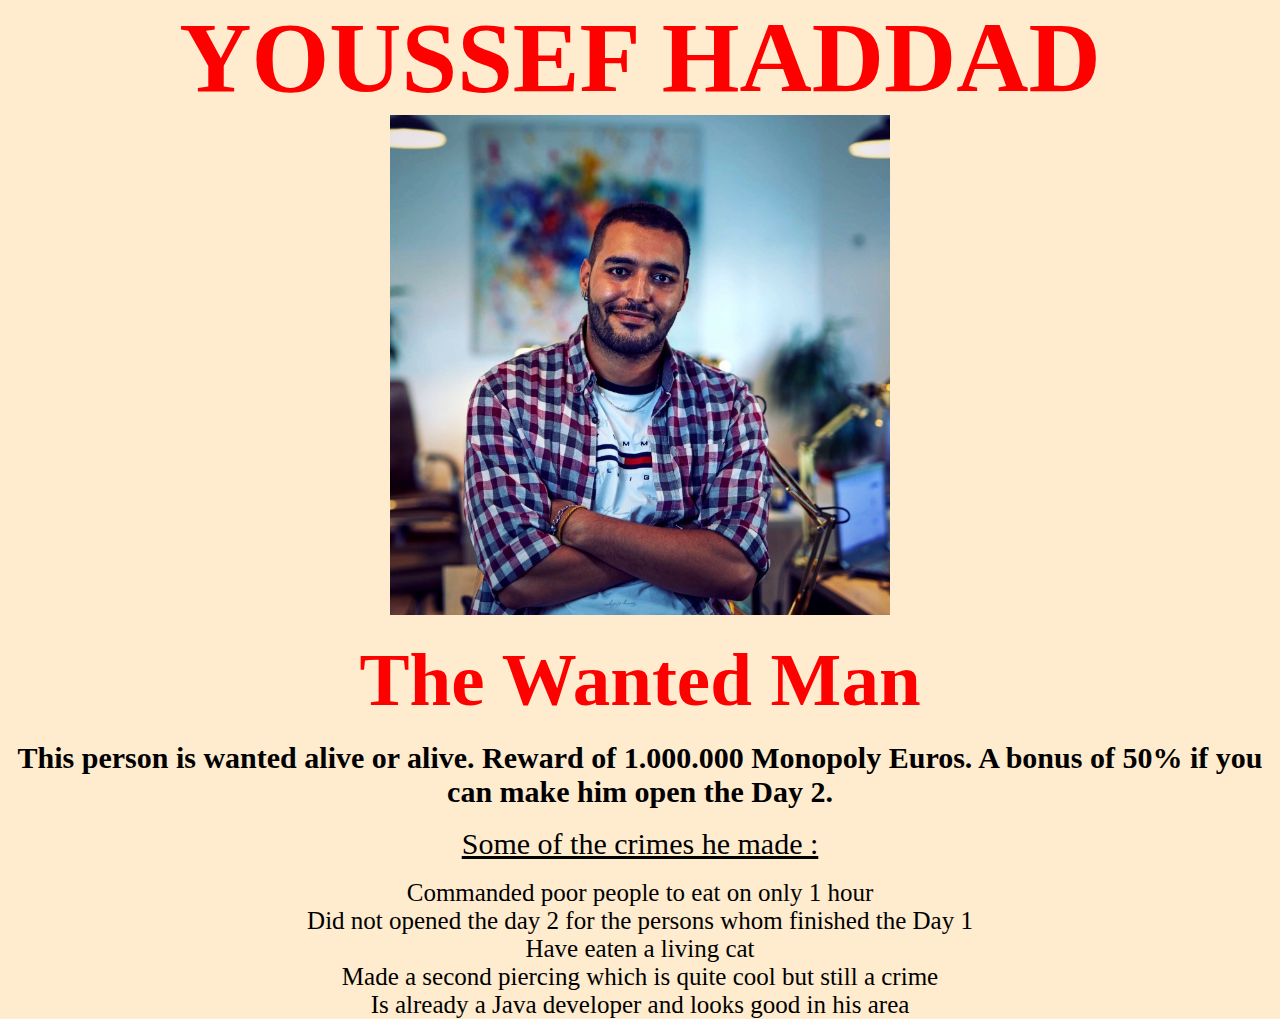
<file: Day 1/index.html>
<!DOCTYPE html>
<html lang="en">
<head>
    <meta charset="UTF-8">
    <meta name="viewport" content="width=device-width, initial-scale=1.0">
    <title>Historical Figure</title>
    <link rel="stylesheet" href="./design.css">
</head>
<body>
    <h1>YOUSSEF HADDAD</h1>
    <div>
        <img src="./1686163615281.jpg" alt="The Youssef">
    </div>
    <br>
    <h2>The Wanted Man</h2>
    <br>
    <p><b>This person is wanted alive or alive. Reward of 1.000.000 Monopoly Euros. A bonus of 50% if you can make him open the Day 2.</b></p>
    <br>
    <p><u>Some of the crimes he made :</u></p>
    <br>
    <ul>
        <li>Commanded poor people to eat on only 1 hour</li>
        <li>Did not opened the day 2 for the persons whom finished the Day 1</li>
        <li>Have eaten a living cat</li>
        <li>Made a second piercing which is quite cool but still a crime</li>
        <li>Is already a Java developer and looks good in his area</li>
    </ul>
</body>
</html>
</file>
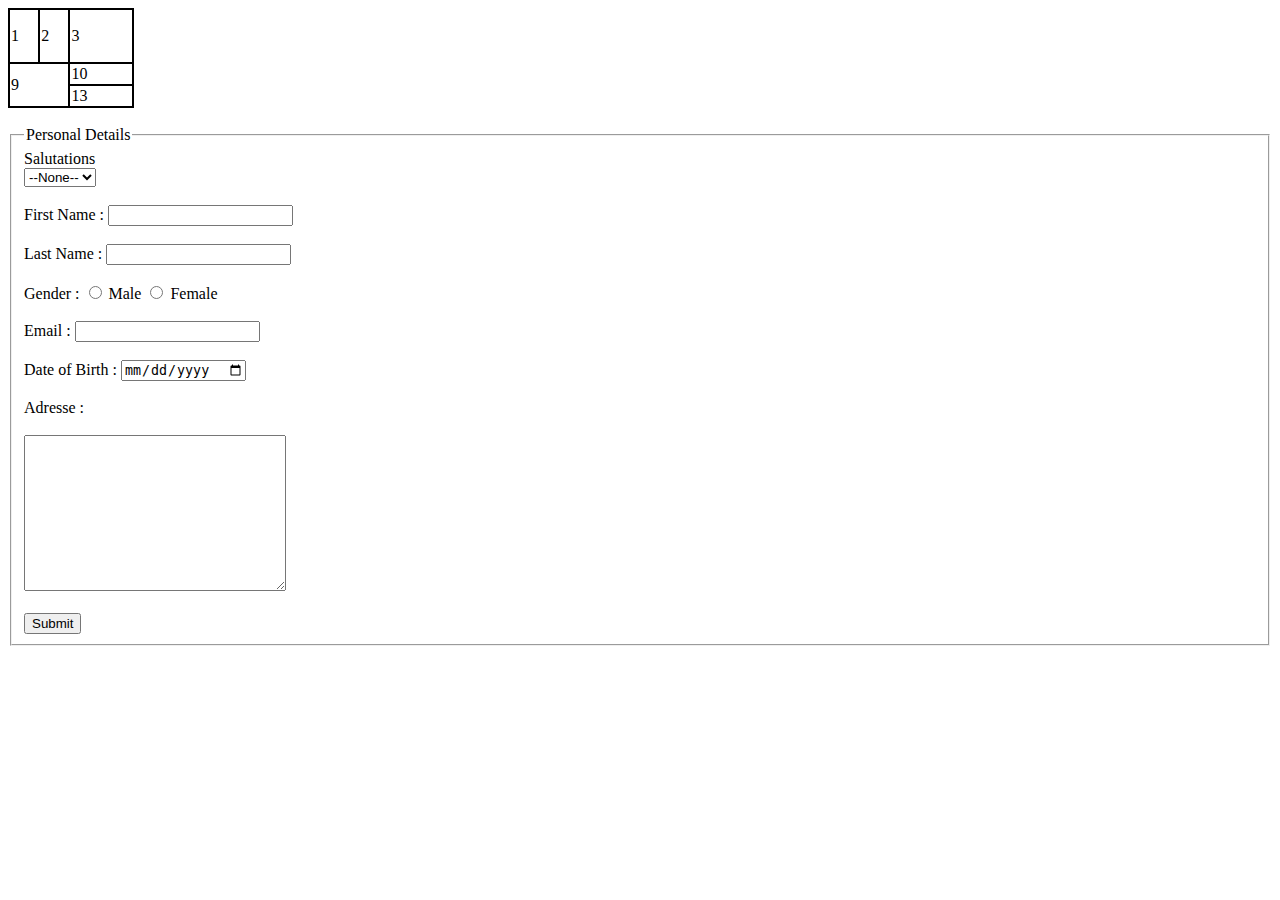
<file: Day 2/index.html>
<!DOCTYPE html>
<html lang="en">
<head>
    <meta charset="UTF-8">
    <meta name="viewport" content="width=device-width, initial-scale=1.0">
    <title>Picasso table</title>
</head>
<body>
    
    <table bgcolor="black"   width="10%" height="50%">
        <tr bgcolor="white">
            <td rowspan="2">1</td>
            <td rowspan="2">2</td>
            <td rowspan="2" colspan="2" height="50" width="20">3</td>
            <!-- <td>4</td> -->
        </tr>
        <tr bgcolor="white">
            <!-- <td>5</td> -->
            <!-- <td>6</td>
            <td>7</td>
            <td>8</td> -->
        </tr>
        </tr>
        <tr bgcolor="white">
            <td rowspan="2" colspan="2">9</td>
            <td colspan="2">10</td>
            <!-- <td>11</td>
            <td>12</td> -->
        </tr>
        <tr bgcolor="white">
            <td colspan="2">13</td>
            <!-- <td>14</td> -->
            <!-- <td>15</td>
            <td>16</td> -->
        </tr>
    </table><br>
    <form action="">
        <fieldset>
            <legend>Personal Details</legend>
            <label for="salutation">Salutations</label><br>
            <select name="salutation" id="salutation">
                <option value="none">--None--</option>
                <option value="hello">Hello</option>
                <option value="yo">yo</option>  
            </select><br><br>
            <label for="fname">First Name :</label>
            <input type="text"> <br><br>
            <label for="lname">Last Name :</label>
            <input type="text"> <br><br>  
            <label for="gender">Gender : </label>
            <input type="radio">
            <label for="male">Male</label>
            <input type="radio">
            <label for="female">Female</label><br><br>
            <label for="email">Email :</label>
            <input type="text"> <br><br>
            <label for="datebirth">Date of Birth : </label>
            <input type="date"><br><br>
            <label for="adresse">Adresse : </label><br><br>
            <textarea name="message" rows="10" cols="30"></textarea><br><br>
            <button type="submit">Submit</button> 
        </fieldset>
    </form>
</body>
</html>
</file>
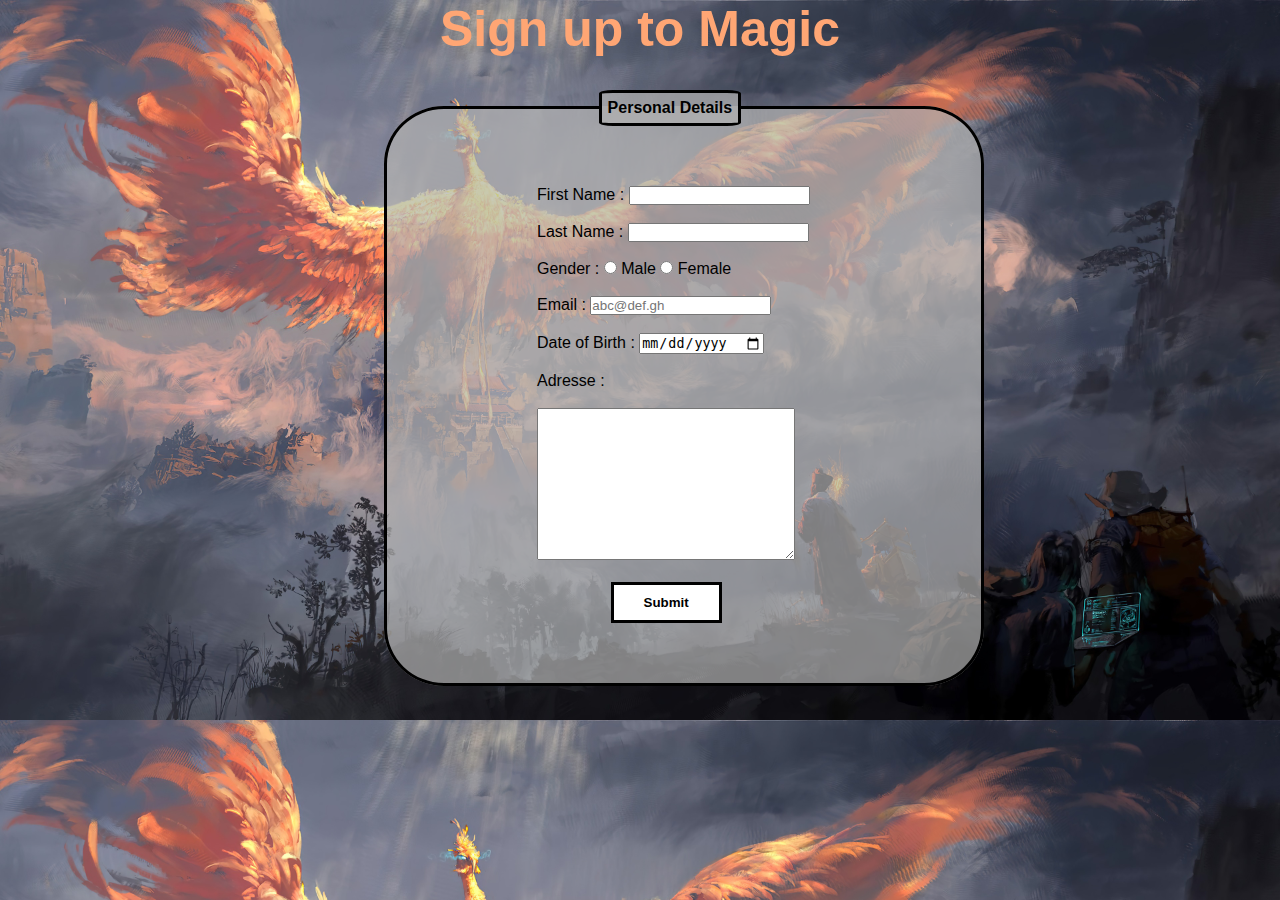
<file: Day 3/index.html>
<!DOCTYPE html>
<html lang="en">
<head>
    <meta charset="UTF-8">
    <meta name="viewport" content="width=device-width, initial-scale=1.0">
    <title>CSS Form Adam</title>
    <link rel="stylesheet" href="./design.css">
</head>
<body>
    <p>Sign up to Magic</p>
    <div>
        <form action="">
            <fieldset>
                <legend>Personal Details</legend>
                <label for="fname">First Name :</label>
                <input type="text" required> <br><br>
                <label for="lname">Last Name :</label>
                <input type="text" required> <br><br>  
                <label for="gender">Gender : </label>
                <input type="radio" name="gender" required>
                <label for="male">Male</label>
                <input type="radio" name="gender" required>
                <label for="female">Female</label><br><br>
                <label for="email">Email :</label>
                <input type="email" required placeholder="abc@def.gh" pattern="[a-z0-9._%+-]+@[a-z0-9.-]+\.[a-z]{2,4}$"> <br><br>
                <label for="datebirth">Date of Birth : </label>
                <input type="date" required><br><br>
                <label for="adresse">Adresse : </label><br><br>
                <textarea name="message" rows="10" cols="30"></textarea><br><br>
                <button type="submit">Submit</button> 
            </fieldset>
        </form>
    </div>
</body>
</html>
</file>
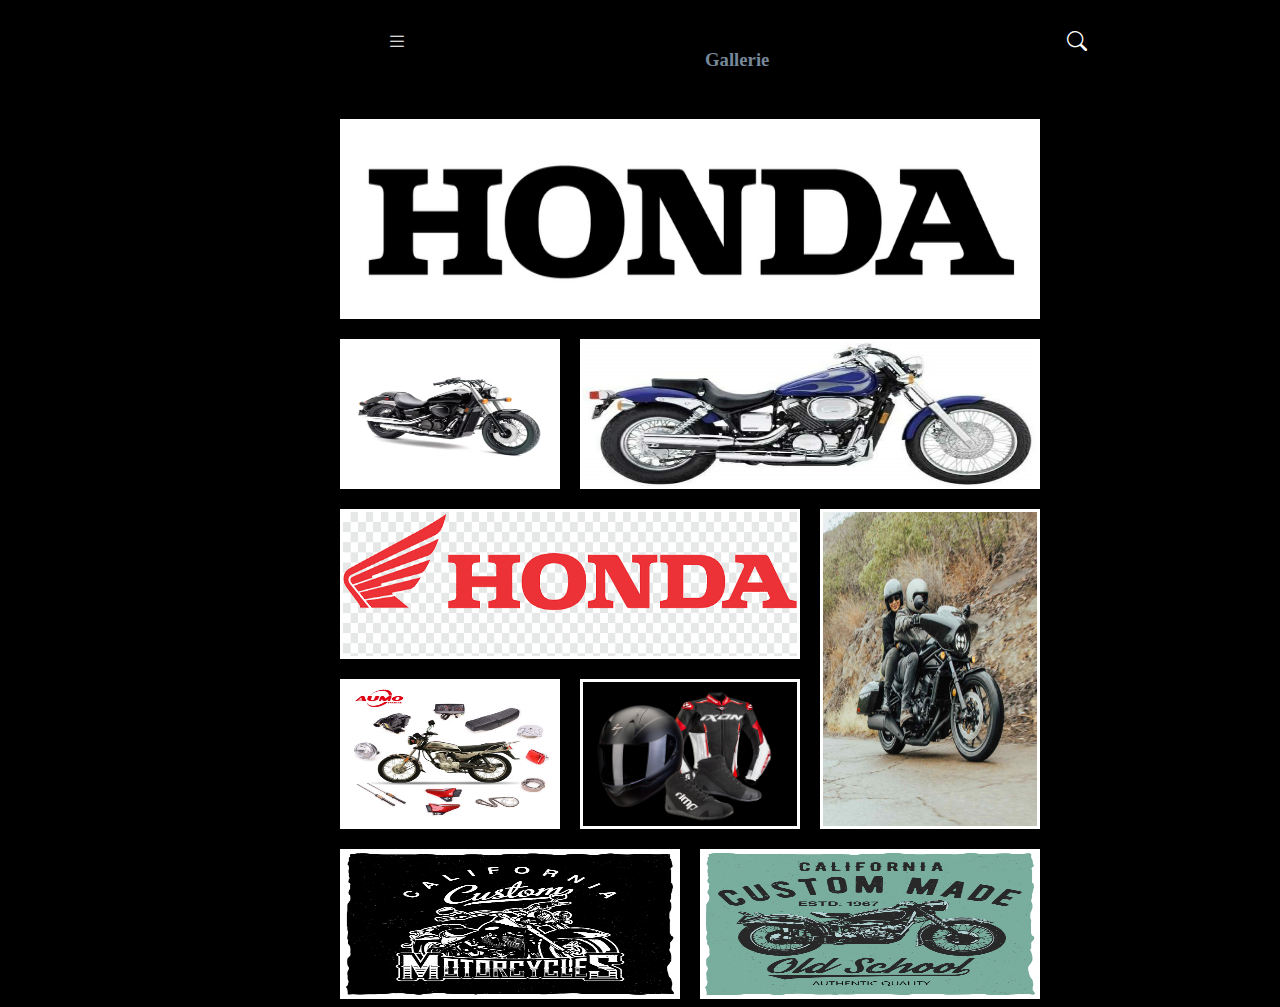
<file: Day 7/index.html>
<!DOCTYPE html>
<html lang="en">
<head>
    <meta charset="UTF-8">
    <meta name="viewport" content="width=device-width, initial-scale=1.0">
    <title>Grid</title>
    <link href="https://cdn.jsdelivr.net/npm/bootstrap@5.3.1/dist/css/bootstrap.min.css" rel="stylesheet" integrity="sha384-4bw+/aepP/YC94hEpVNVgiZdgIC5+VKNBQNGCHeKRQN+PtmoHDEXuppvnDJzQIu9" crossorigin="anonymous">
    <link rel="stylesheet" href="https://cdn.jsdelivr.net/npm/bootstrap-icons@1.3.0/font/bootstrap-icons.css">
    <link rel="stylesheet" href="./design.css">
</head>
<body>
    <div id="nav-barre">
        <div><i class="bi bi-list"></i></div>
        <div><h3 style="color: lightslategrey;">Gallerie</h3></div>
        <div><i class="bi bi-search"></i></div>
    </div>
    <div class="grid-container">
        <div class="grid-item grid-item-1"></div>
        <div class="grid-item grid-item-2"></div>
        <div class="grid-item grid-item-3"></div>
        <div class="grid-item grid-item-4"></div>
        <div class="grid-item grid-item-5"></div>
        <div class="grid-item grid-item-6"></div>
        <div class="grid-item grid-item-7"></div>
        <div class="grid-item grid-item-8"></div>
        <div class="grid-item grid-item-9"></div>
    </div>
</body>
</html>
</file>
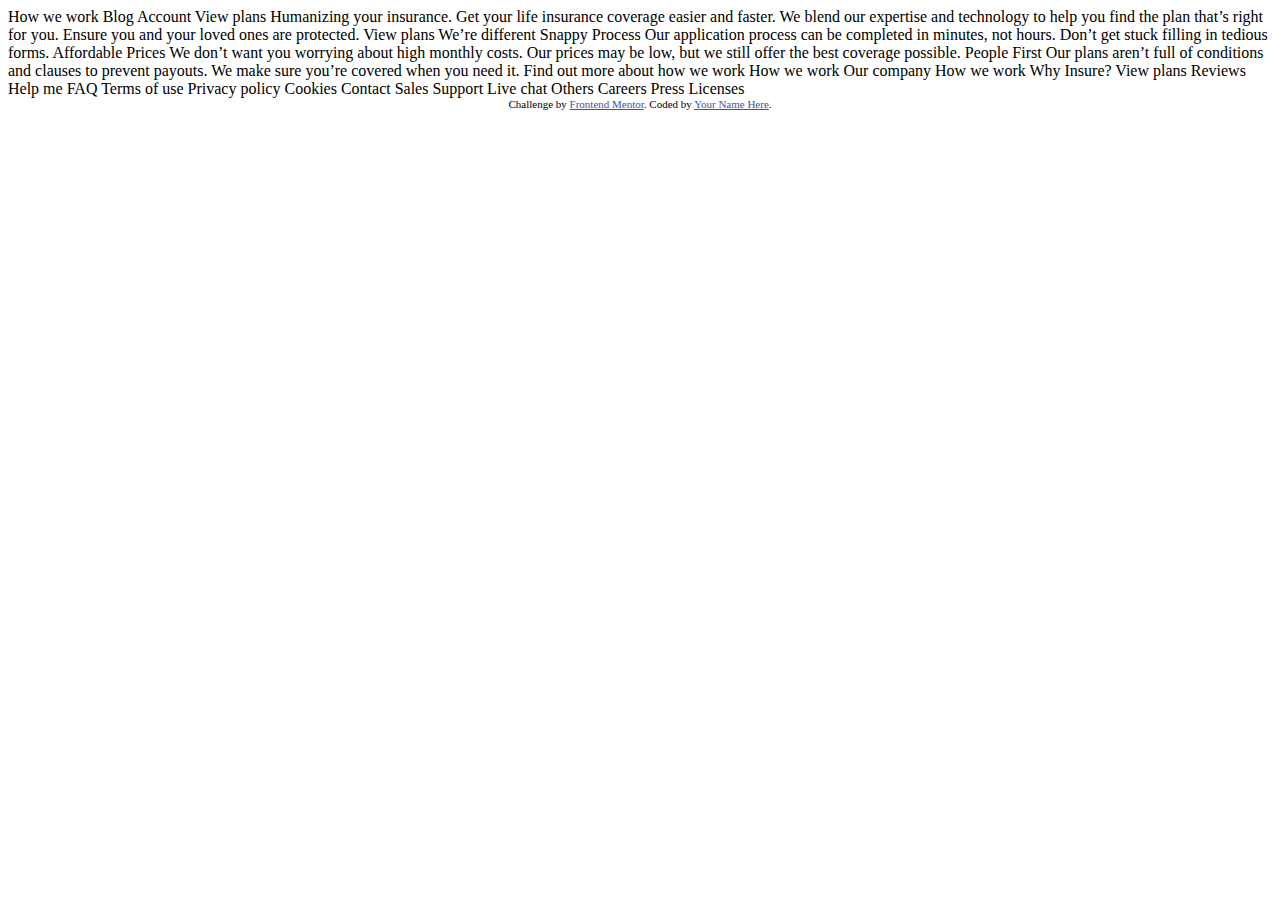
<file: Portforlio/Insure/insure-landing-page-master/index.html>
<!DOCTYPE html>
<html lang="en">
<head>
  <meta charset="UTF-8">
  <meta name="viewport" content="width=device-width, initial-scale=1.0"> <!-- displays site properly based on user's device -->

  <link rel="icon" type="image/png" sizes="32x32" href="./images/favicon-32x32.png">
  
  <title>Frontend Mentor | Insure landing page</title>

  <!-- Feel free to remove these styles or customise in your own stylesheet 👍 -->
  <style>
    .attribution { font-size: 11px; text-align: center; }
    .attribution a { color: hsl(228, 45%, 44%); }
  </style>
</head>
<body>

  How we work
  Blog
  Account
  View plans

  Humanizing your insurance.

  Get your life insurance coverage easier and faster. We blend our expertise 
  and technology to help you find the plan that’s right for you. Ensure you 
  and your loved ones are protected.

  View plans

  We’re different

  Snappy Process

  Our application process can be completed in minutes, not hours. Don’t get 
  stuck filling in tedious forms.

  Affordable Prices

  We don’t want you worrying about high monthly costs. Our prices may be low, 
  but we still offer the best coverage possible.

  People First

  Our plans aren’t full of conditions and clauses to prevent payouts. We make 
  sure you’re covered when you need it.

  Find out more about how we work

  How we work

  Our company

  How we work
  Why Insure?
  View plans
  Reviews

  Help me

  FAQ
  Terms of use
  Privacy policy
  Cookies

  Contact

  Sales
  Support
  Live chat

  Others

  Careers
  Press
  Licenses

  
  <div class="attribution">
    Challenge by <a href="https://www.frontendmentor.io?ref=challenge" target="_blank">Frontend Mentor</a>. 
    Coded by <a href="#">Your Name Here</a>.
  </div>
</body>
</html>
</file>
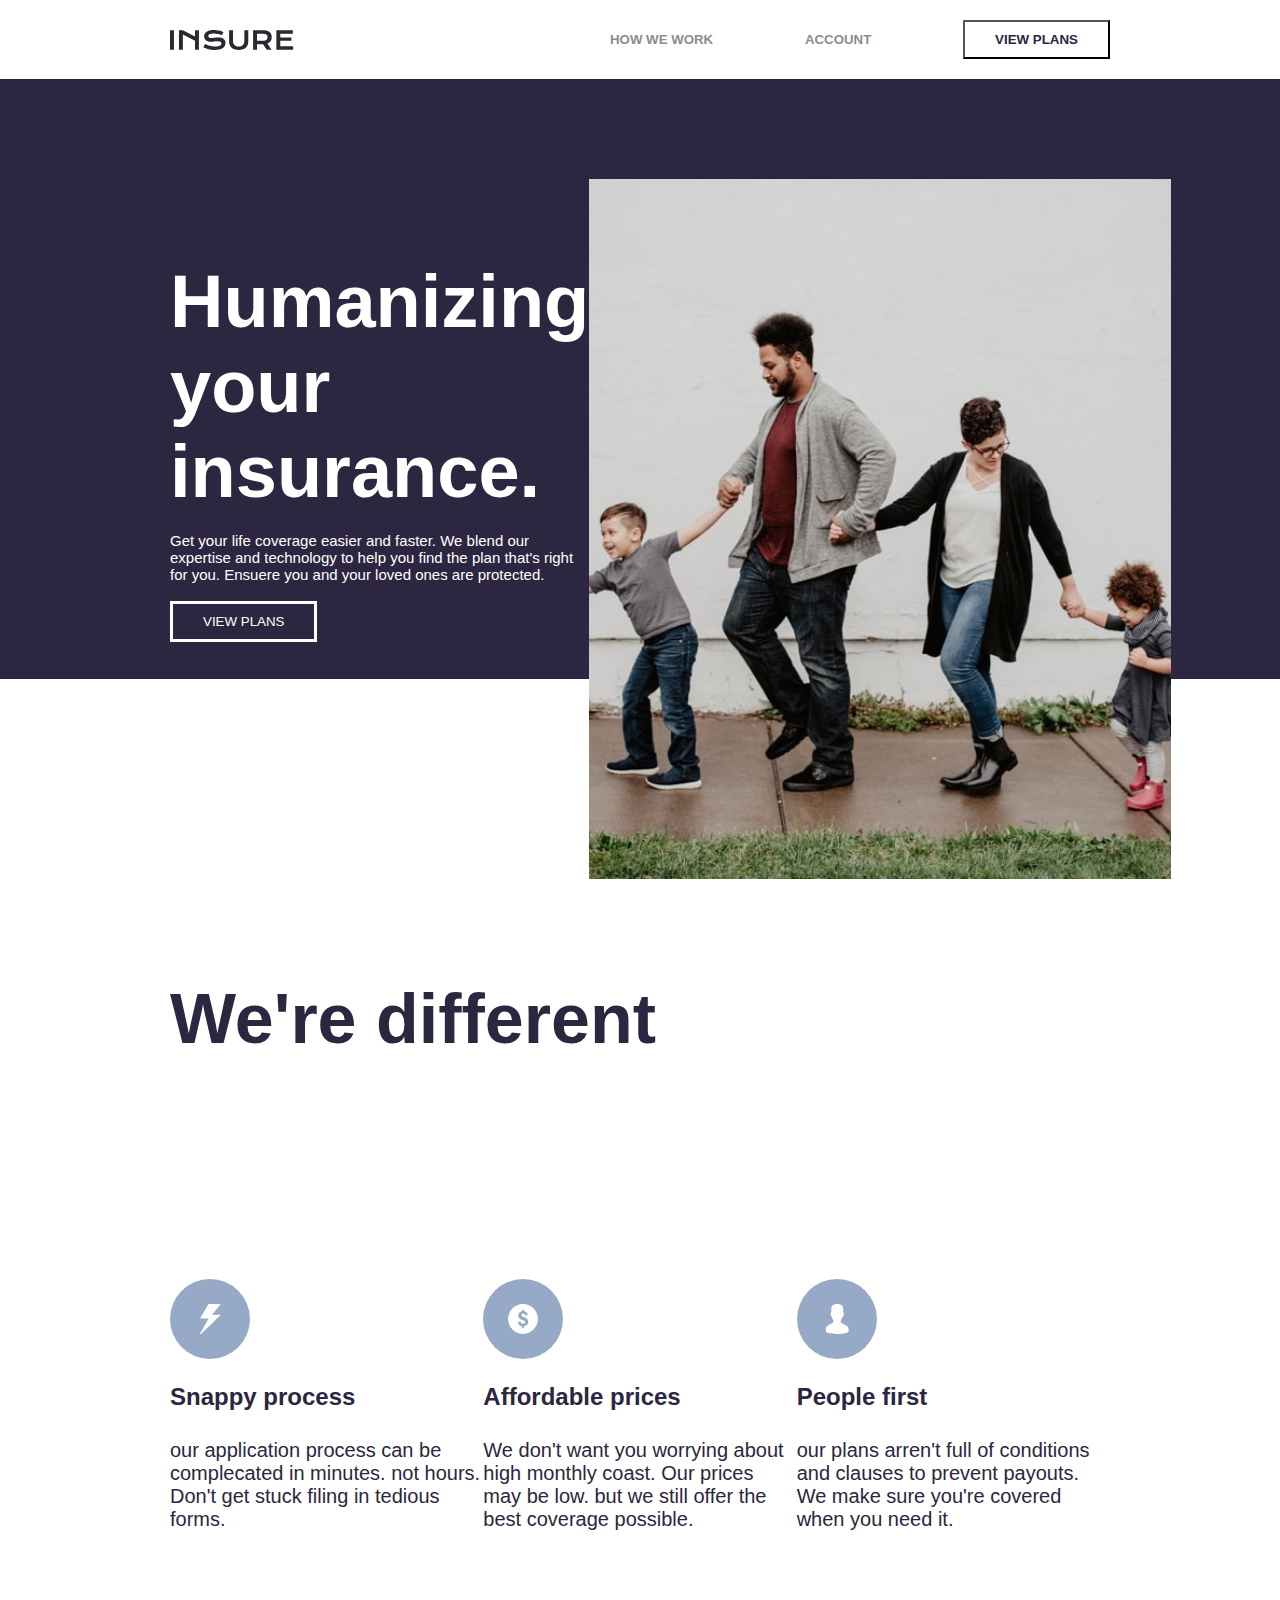
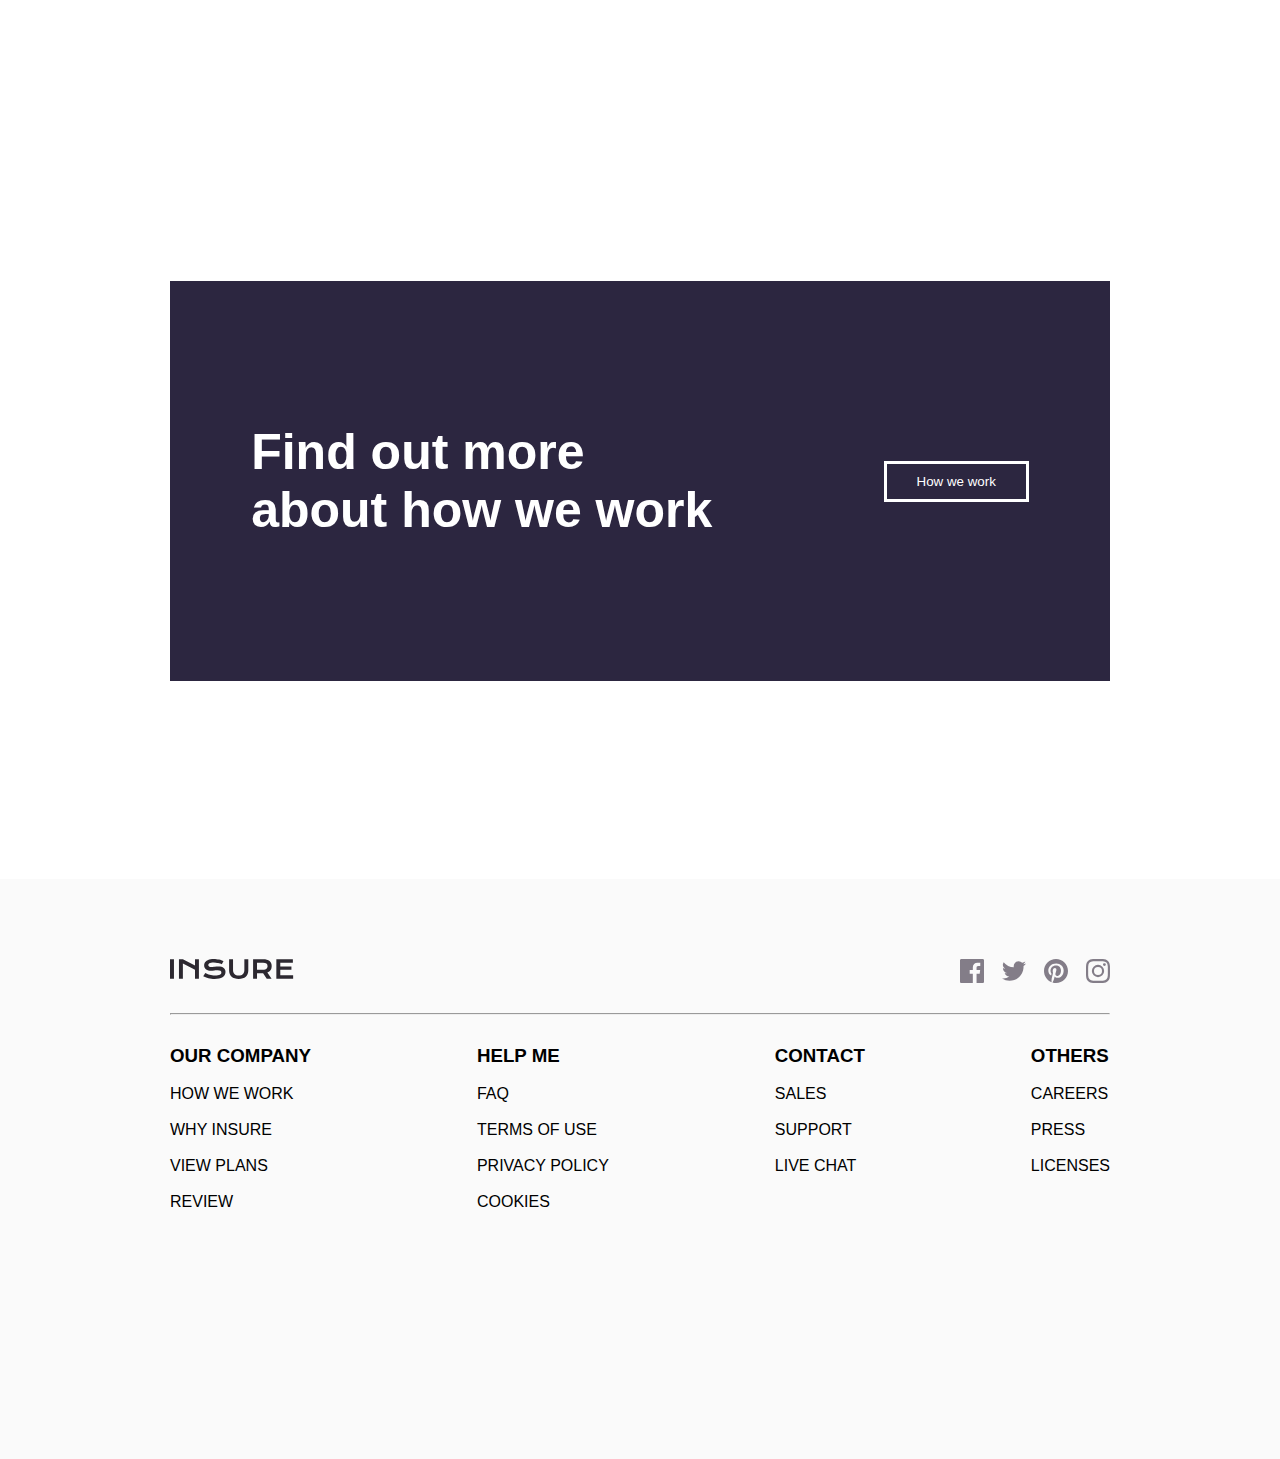
<file: Portforlio/Insure/Projet Insure/Index.html>
<!DOCTYPE html>
<html lang="fr">
<head>
    <meta charset="UTF-8">
    <meta http-equiv="X-UA-Compatible" content="IE=edge">
    <meta name="viewport" content="width=device-width, initial-scale=1.0">
    <title>Projet Insure</title>
    <link rel="stylesheet" href="./Insure.CSS">
    <link rel="stylesheet" href="https://cdn.jsdelivr.net/npm/bootstrap-icons@1.10.2/font/bootstrap-icons.css">
</head>
<body>
    <!-- Tête de page -->
    <div id="nav">
        <img src="./images/logo.svg" height="20px">
        <div>
            <h5>HOW WE WORK</H5>
            <H5>ACCOUNT</H5>
            <button><strong>VIEW PLANS</strong></button>
        </div>
    </div>
    <!-- Présentation -->
    <div id="pres">
        <div>
            <h1 style="color: white; font-size: 74px;">Humanizing your insurance.</h1>
            <br>
            <p style="color: white; font-size: 15px;">Get your life coverage easier and faster. We blend our expertise and
                technology to help you find the plan that's right for you. Ensuere you
                and your loved ones are protected.
            </p>
            <br>
            <button>VIEW PLANS</button>
        </div>
        <img style="z-index: 1;" src="./images/image-intro-desktop.jpg" height="700px">
    </div>
    <!-- Corps de page -->
    <div id="main">
        <h1>We're different</h1>
        <div class="m1">
            <div class="snappy">
                <img src="./images/icon-snappy-process.svg" height="80px">
                <br>
                <h2>Snappy process</h2>
                <br>
                <p>our application process can be complecated in minutes. not hours. Don't get stuck filing in tedious forms.
                </p>
            </div>
            <div class="price">
                <img src="./images/icon-affordable-prices.svg" height="80px">
                <h2>Affordable prices</h2>
                <br>
                <p>We don't want you worrying about high monthly coast. Our prices may be low. but we still offer the best coverage possible.
                </p>
            </div>
            <div class="people">
                <img src="./images/icon-people-first.svg" height="80px">
                <h2>People first</h2>
                <br>
                <p>our plans arren't full of conditions and clauses to prevent payouts. We make sure you're covered when you need it.
                </p>
            </div>
        </div>
        <div class="m2">
            <h1 style="color: white; font-size: 50px; width: 470px;">Find out more about how we work</h1>
            <button>How we work</button>
        </div>
    </div>
    <!-- Pied de page -->
    <div id="pdpg">
        <div class="logo">
            <img src="./images/logo.svg" height="20px">
            <div>
                <img src="./images/icon-facebook.svg" >
                <img src="./images/icon-twitter.svg">
                <img src="./images/icon-pinterest.svg">
                <img src="./images/icon-instagram.svg" alt="">
            </div>
        </div>
        <hr>
        <div class="about">
            <div>
                <h3>OUR COMPANY</h3>
                <br>
                <p>HOW WE WORK</p>
                <br>
                <P>WHY INSURE</P>
                <br>
                <P>VIEW PLANS</P>
                <br>
                <P>REVIEW</P>
            </div>
            <div>
                <h3>HELP ME</h3>
                <br>
                <p>FAQ</p>
                <br>
                <P>TERMS OF USE</P>
                <br>
                <P>PRIVACY POLICY</P>
                <br>
                <P>COOKIES</P>
            </div>
            <div>
                <h3>CONTACT</h3>
                <br>
                <p>SALES</p>
                <br>
                <P>SUPPORT</P>
                <br>
                <P>LIVE CHAT</P>
            </div>
            <div>
                <h3>OTHERS</h3>
                <br>
                <p>CAREERS</p>
                <br>
                <P>PRESS</P>
                <br>
                <P>LICENSES</P>
            </div>
        </div>
    
    </div>        
</body>
</html>
</file>
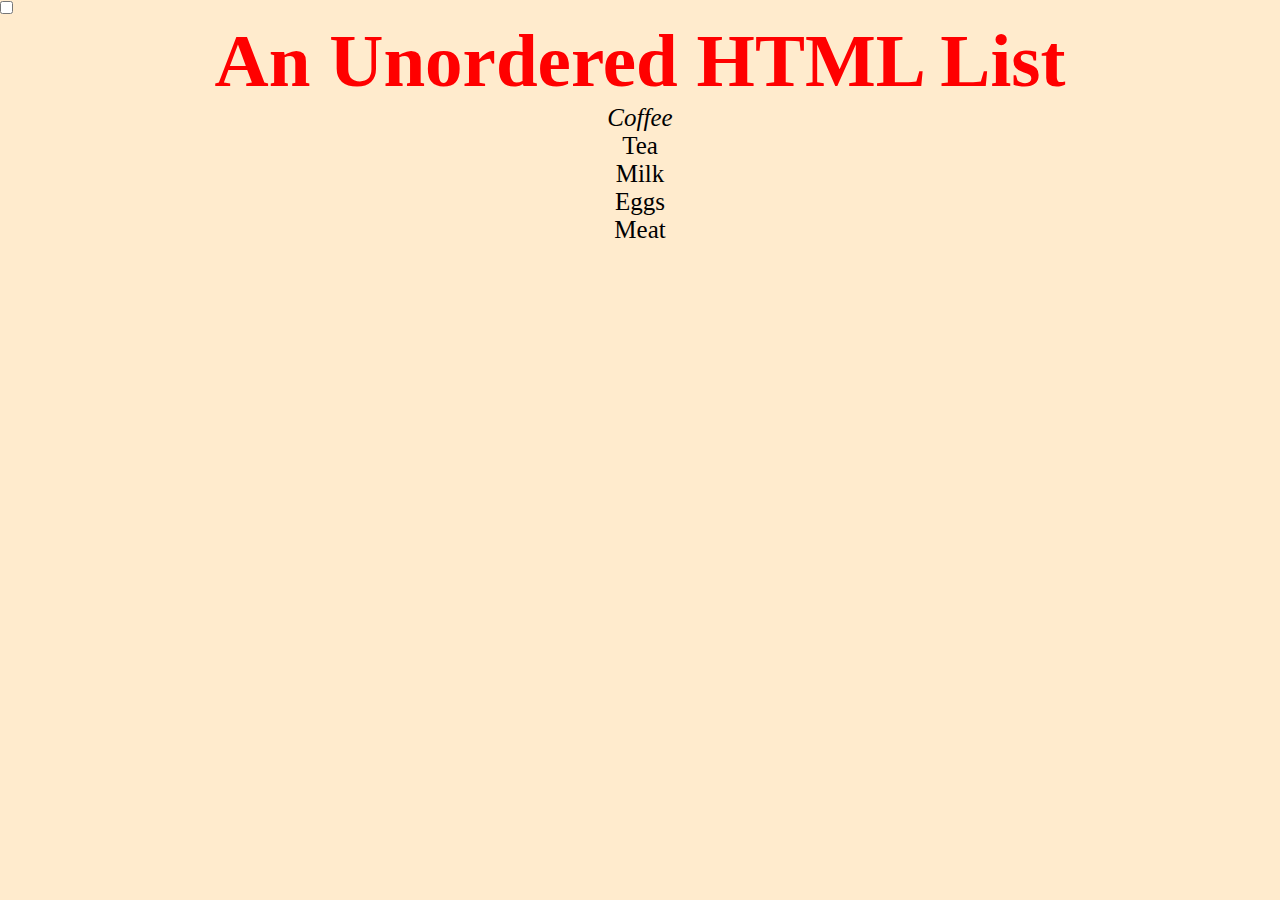
<file: Day 1/Indexwm.html>
<!DOCTYPE html>
<html lang="en">
<head>
    <meta charset="UTF-8">
    <meta name="viewport" content="width=device-width, initial-scale=1.0">
    <title>My Magic Page</title>
    <link rel="stylesheet" href="./design.css">
</head>
<body>
    <nav class="navigation">
        <input type="checkbox" id="navigationCheckbox">
        <span id="burger"></span>
        <h2>An Unordered HTML List</h2>
        <ul class="nav-menu">
            <li><i>Coffee</i></li>
            <li>Tea</li>
            <li>Milk</li>
            <li>Eggs</li>
            <li>Meat</li>
        </ul>
    </nav>
    
</body>
</html>
</file>
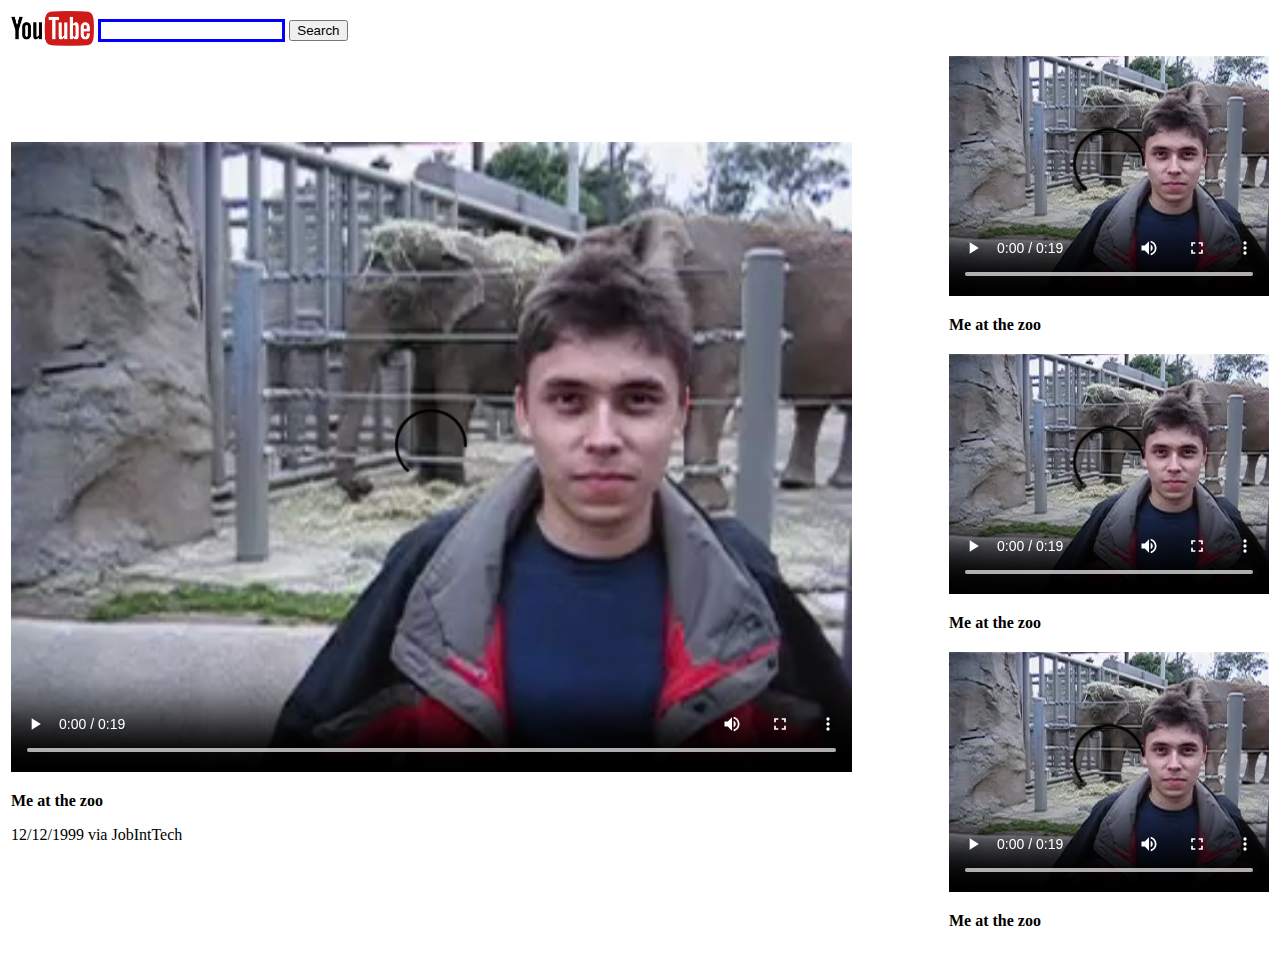
<file: Day 2/indexytb.html>
<!DOCTYPE html>
<html lang="en">
<head>
    <meta charset="UTF-8">
    <meta name="viewport" content="width=device-width, initial-scale=1.0">
    <title>Youtube historical</title>
</head>
<body>
    <table>
        <td>
            <img src="./Logo_of_YouTube_(2015-2017).svg.png" alt="youtube logo" height="35" width="auto">
        </td>
        <td>
            <form action="#">
                <input style="border: solid;color: blue;" type="text">
                <button>Search</button>
            </form>
        </td>
    </table>
    <table>
       <tr>
        <td rowspan="3" width="1200">
            <video src="./me-at-the-zoo.mp4" controls height="100%" width="90%"></video>
            <p><b>Me at the zoo</b></p>
            <p>12/12/1999 via JobIntTech</p>
        </td>
        <td>
            <video src="./me-at-the-zoo.mp4" controls></video>
            <p><b>Me at the zoo</b></p>
        </td>
       </tr>
       <tr>
        <!-- <td></td> -->
        <td>
            <video src="./me-at-the-zoo.mp4" controls></video>
            <p><b>Me at the zoo</b></p>
        </td>
       </tr>
       <tr>
        <!-- <td></td> -->
        <td>
            <video src="./me-at-the-zoo.mp4" controls></video>
            <p><b>Me at the zoo</b></p>
        </td>
       </tr>
    </table>
</body>
</html>
</file>
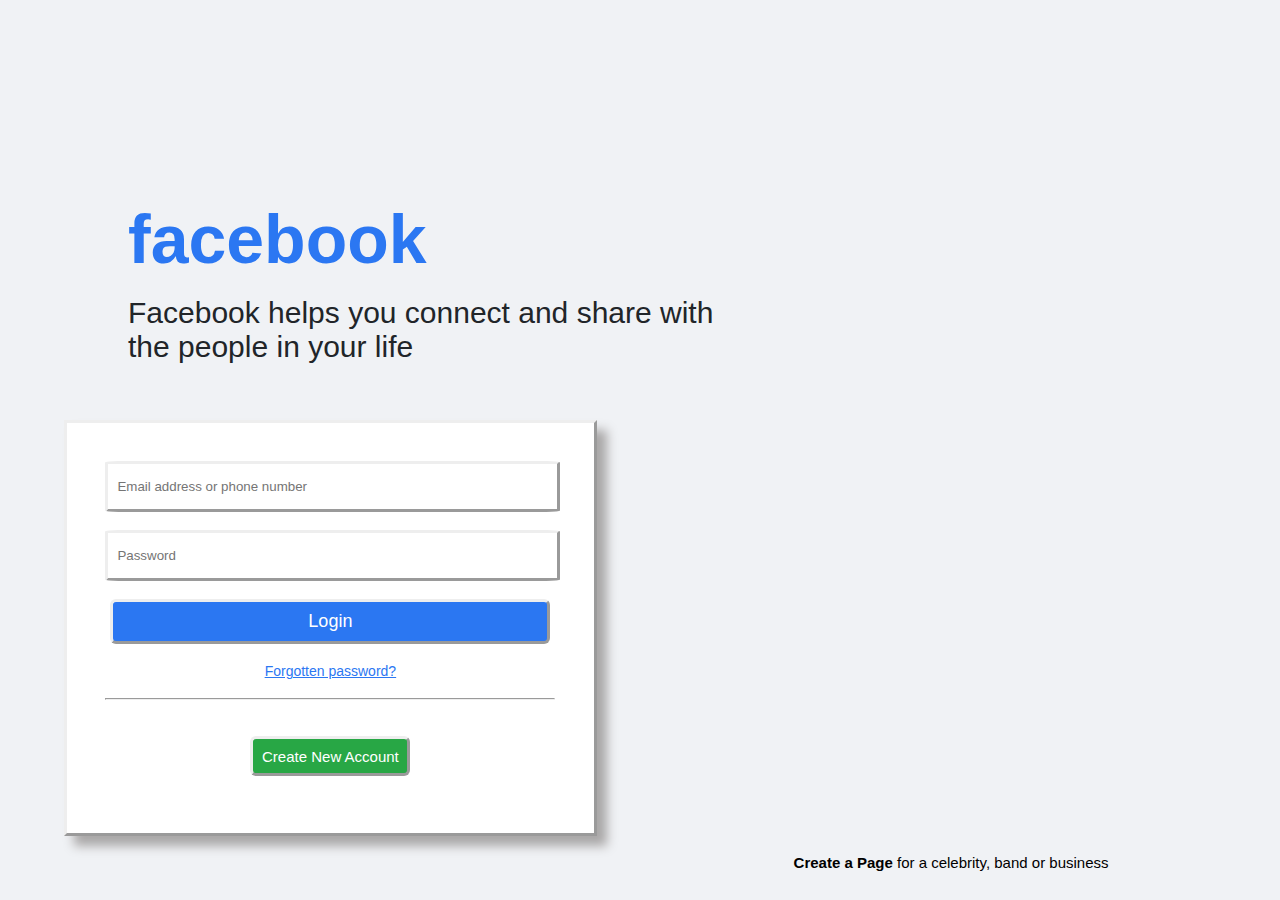
<file: Day 4/indexfb.html>
<!DOCTYPE html>
<html lang="en">
<head>
    <meta charset="UTF-8">
    <meta name="viewport" content="width=device-width, initial-scale=1.0">
    <title>Facebook</title>
    <link rel="stylesheet" href="./designfb.css">
</head>
<body>
    <div id="title">
        <h1>facebook</h1>
        <br>
        <p>Facebook helps you connect and share with the people in your life</p>
    </div>
    <div id="login">
        <div id="logintab">
            <form action="">
                <input type="email" placeholder="Email address or phone number"><br><br>
                <input type="password" placeholder="Password"><br><br>
                <button id="btnlog" type="submit">Login</button><br><br>
                <a href="">Forgotten password?</a>
                <br><br>
                <hr>
                <br><br>
                <button id="btnca">Create New Account</button>
                <br><br>
            </form>
        </div>
        <br><br>
        <p id="crea"><strong>Create a Page</strong> for a celebrity, band or business</p>
    </div>
</body>
</html>
</file>
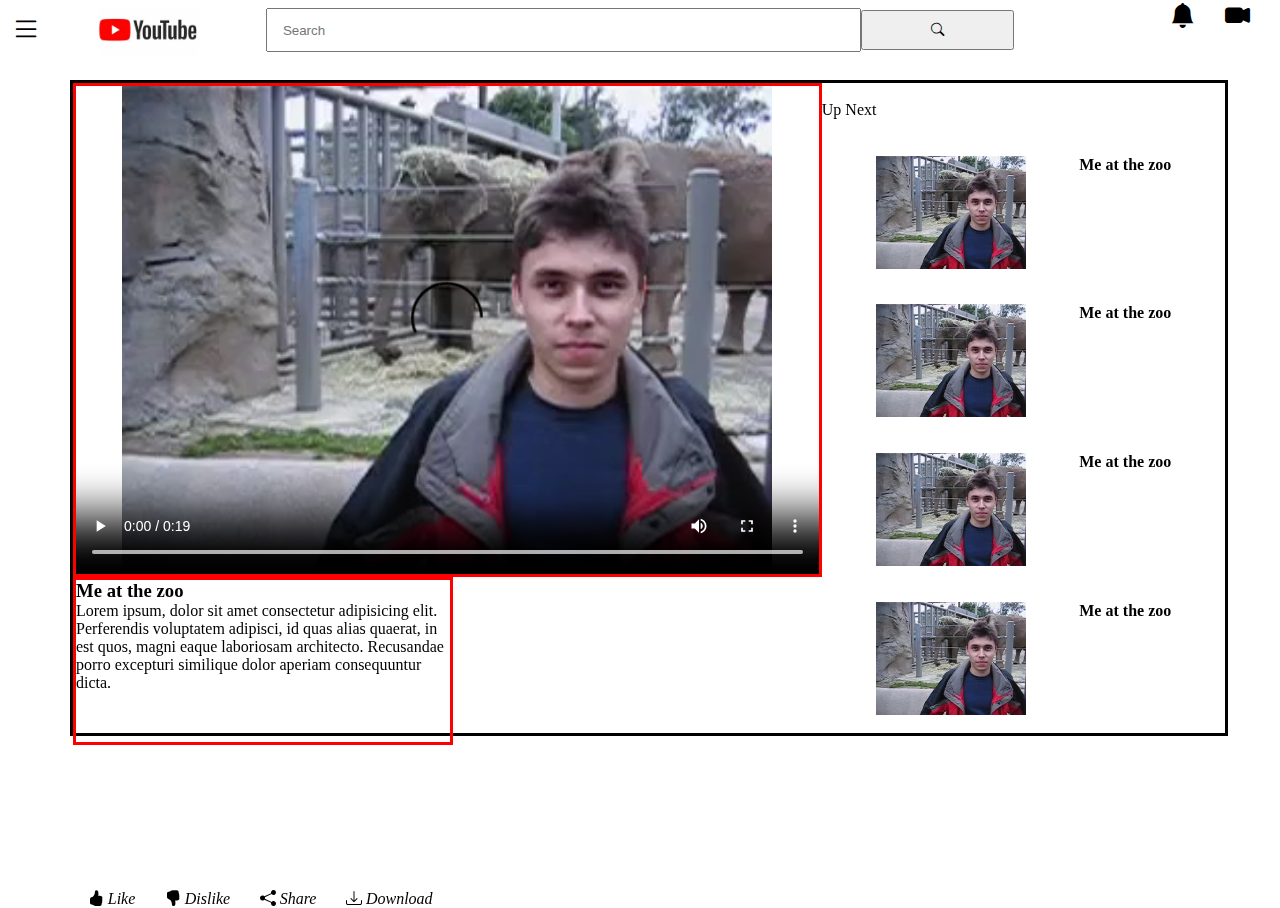
<file: Day 6/indexutub.html>
<!DOCTYPE html>
<html lang="en">
<head>
    <meta charset="UTF-8">
    <meta name="viewport" content="width=device-width, initial-scale=1.0">
    <title>Youtube</title>
    <link rel="stylesheet" href="./designutub.css">
    <link href="https://cdn.jsdelivr.net/npm/bootstrap@5.3.1/dist/css/bootstrap.min.css" rel="stylesheet" integrity="sha384-4bw+/aepP/YC94hEpVNVgiZdgIC5+VKNBQNGCHeKRQN+PtmoHDEXuppvnDJzQIu9" crossorigin="anonymous">
    <link rel="stylesheet" href="https://cdn.jsdelivr.net/npm/bootstrap-icons@1.3.0/font/bootstrap-icons.css">
</head>
<header>
    <div id="nav-barre-container">
        <div id="menu-logo-container">
            <div id="menu">
                <i class="bi bi-list"></i>
            </div>
            <div id="logo">
                <img src="./youtube.jpg" alt="logo">
            </div>
        </div>
        <div id="search-barre">
            <input type="text" placeholder="Search">
            <button><i class="bi bi-search"></i></button>
        </div>
        <div id="icons-nav-container">
            <i class="bi bi-camera-video-fill"></i>
            <i class="bi bi-bell-fill"></i>
        </div>
    </div>
</header>
<body>
    <div id="main">
        <div id="video-title-likes">
            <div id="video">
                <video src="./me-at-the-zoo.mp4" controls width="100%" height="100%"></video>
            </div>
            <div id="title">
                <h3>Me at the zoo</h3>
                <p>Lorem ipsum, dolor sit amet consectetur adipisicing elit. Perferendis voluptatem adipisci, id quas alias quaerat, in est quos, magni eaque laboriosam architecto. Recusandae porro excepturi similique dolor aperiam consequuntur dicta.</p>
            </div>
            <div id="likes">
                <i class="bi bi-hand-thumbs-up-fill"> Like</i>
                <i class="bi bi-hand-thumbs-down-fill"> Dislike</i>
                <i class="bi bi-share-fill"> Share</i>
                <i class="bi bi-download"> Download</i>    
            </div>
        </div>
        <div id="list">
            <p>Up Next</p>
            <div class="items">
                <video src="./me-at-the-zoo.mp4" width="150px"></video>
                <p><strong>Me at the zoo</strong></p>
            </div>
            <div class="items">
                <video src="./me-at-the-zoo.mp4" width="150px"></video>
                <p><strong>Me at the zoo</strong></p>
            </div>
            <div class="items">
                <video src="./me-at-the-zoo.mp4" width="150px"></video>
                <p><strong>Me at the zoo</strong></p>
            </div>
            <div class="items">
                <video src="./me-at-the-zoo.mp4" width="150px"></video>
                <p><strong>Me at the zoo</strong></p>
            </div>
        </div>
    </div>
</body>
</html>
</file>
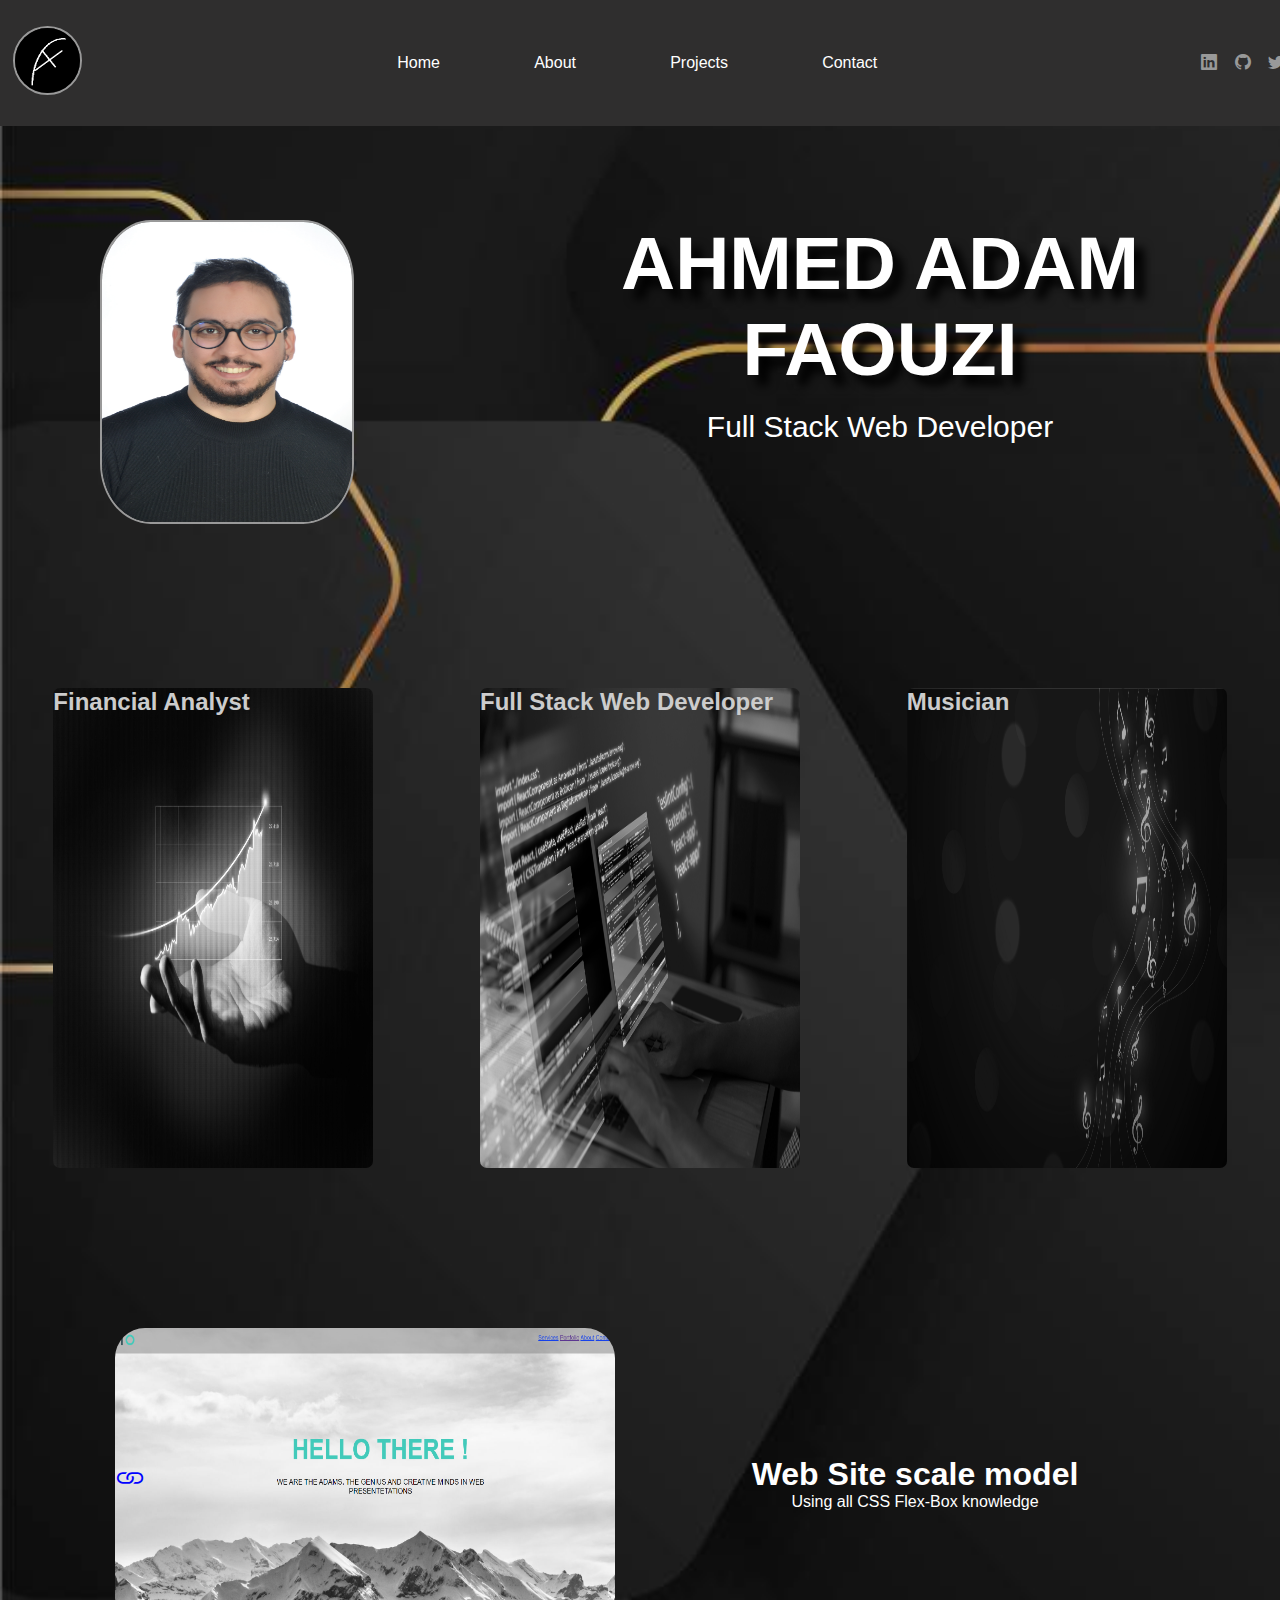
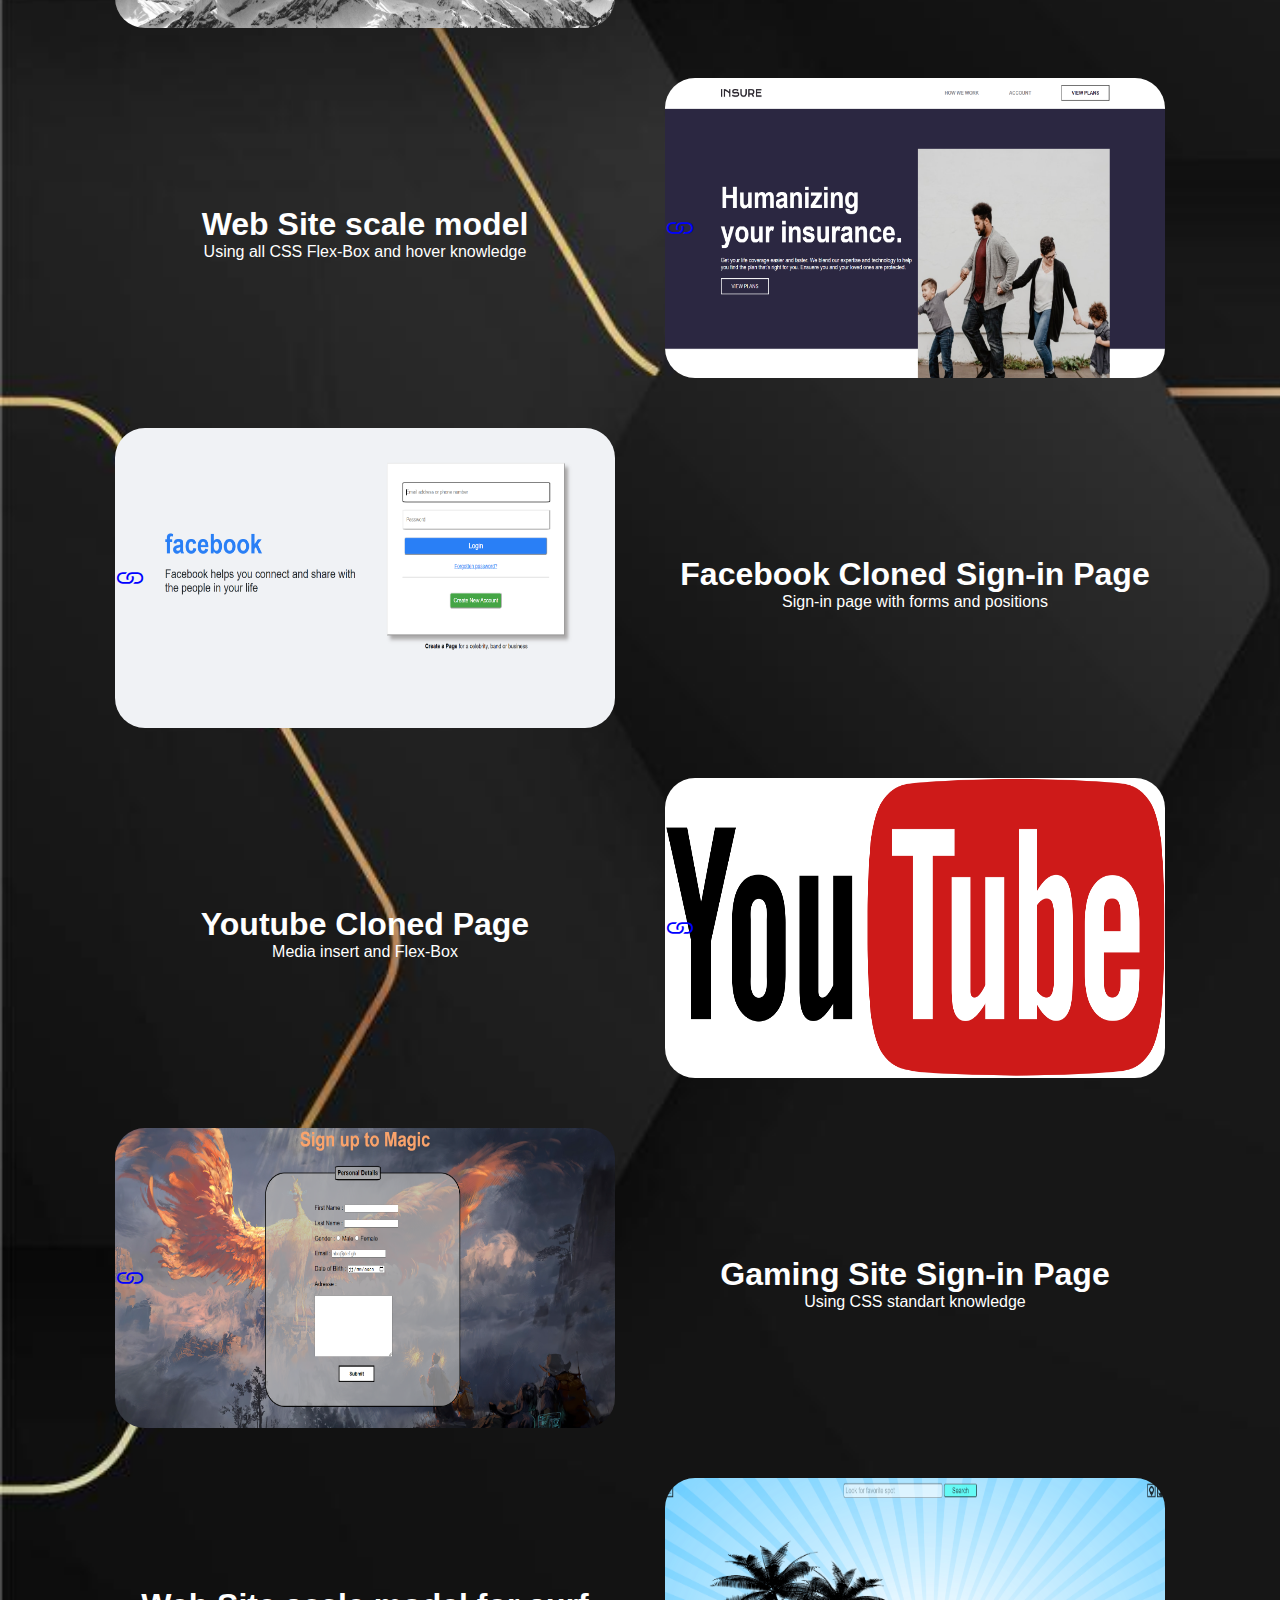
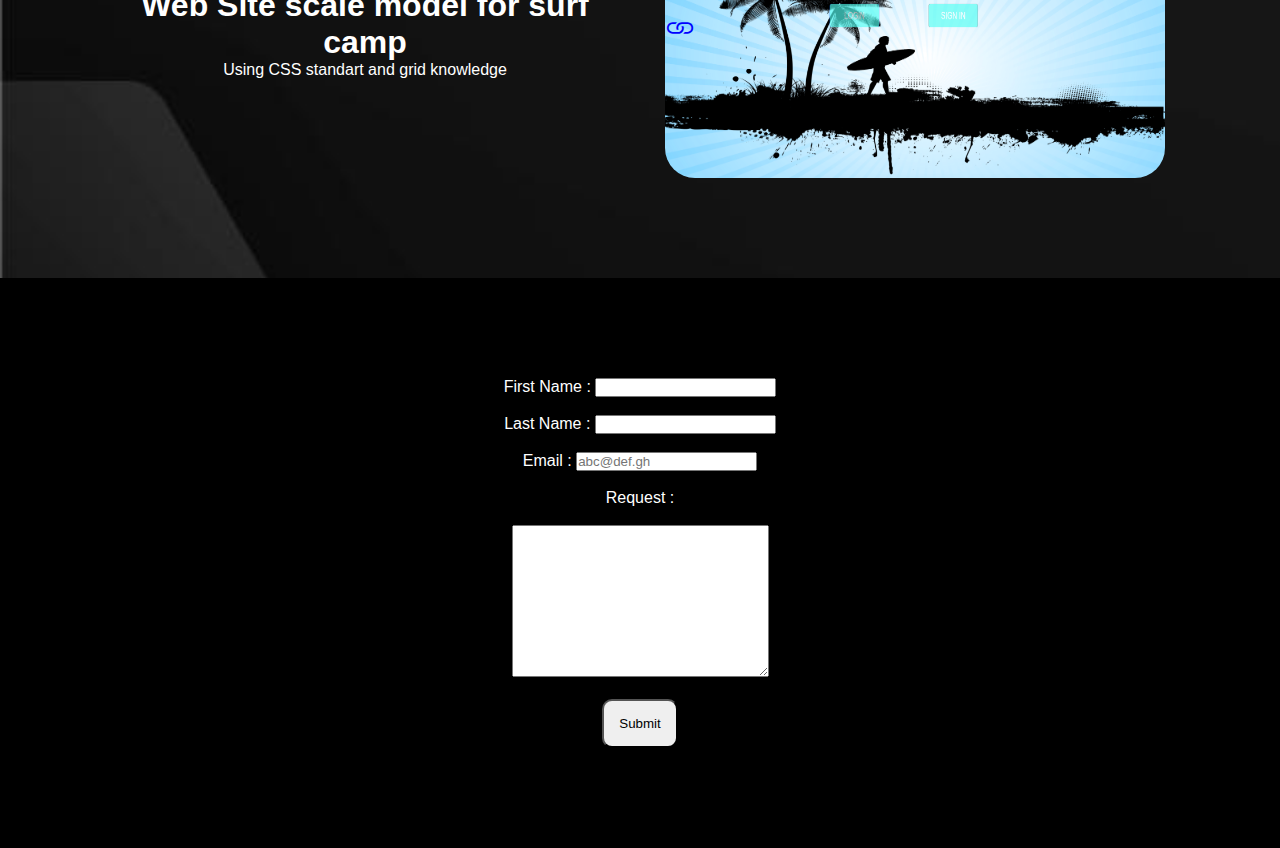
<file: Portforlio/indexportfolio.html>
<!DOCTYPE html>
<html lang="en">
<head>
    <meta charset="UTF-8">
    <meta name="viewport" content="width=device-width, initial-scale=1.0">
    <title>Document</title>
    <link rel="stylesheet" href="./designportfolio.css">
    <link href="https://cdn.jsdelivr.net/npm/bootstrap@5.3.1/dist/css/bootstrap.min.css" rel="stylesheet" integrity="sha384-4bw+/aepP/YC94hEpVNVgiZdgIC5+VKNBQNGCHeKRQN+PtmoHDEXuppvnDJzQIu9" crossorigin="anonymous">
    <link rel="stylesheet" href="https://cdn.jsdelivr.net/npm/bootstrap-icons@1.3.0/font/bootstrap-icons.css">
</head>
<body>

<!-- ============================================== Top Page ============================================== -->    

    <!-- ======================= Nav-barre ======================= -->

   <div id="navbarre">
    <div id="profil-picture">
       <img src="./Logo.png" alt="AAF" height="65px" width="65px" style="border-radius: 50%; border: solid #999 2px;" > 
    </div>
    <div id="navigation">
        <div>
            <nav>
                <a href="#home">Home</a>
                <a href="#about">About</a>
                <a href="#projects">Projects</a>
                <a href="#contact">Contact</a>
            </nav>
        </div>
    </div>
    <div id="icons">
        <a href="https://www.linkedin.com/in/ahmed-adam-faouzi-230182124/?originalSubdomain=ma" target="_blank"><i class="bi bi-linkedin"></i></a>
        <a href="https://github.com/" target="_blank"><i class="bi bi-github"></i></a>
        <i class="bi bi-twitter"></i>
    </div>
   </div>
   
<!-- ============================================== Body ============================================== -->

   <!-- ======================= Home ======================= -->

   <div id="home">
    <div>
        <img src="./profile-picture.JPG" alt="AAF" height="300px" width="250px" style="border-radius: 20%; border: solid #999 2px;" > 
    </div>
    <div id="text-container">
        <h1>AHMED ADAM FAOUZI</h1><br>
        <p>Full Stack Web Developer</p>
    </div>
   </div>

    <!-- ======================= About ======================= -->

    <div id="about">
        <div class="box" id="FI">
            <h2>Financial Analyst</h2>
        </div>
        <div class="box" id="WD">
            <h2>Full Stack Web Developer</h2>
        </div>
        <div class="box" id="music">
            <h2>Musician</h2>
        </div>
    </div>

    <!-- ======================= Projects ======================= -->

    <div id="projects">
        <div class="cel cel-1">
            <a href="./Hello there/index.html" target="_blank">
                <i class="bi bi-link"></i>
            </a>
        </div>
        <div class="cel cel-text cel-2">
            <h1>Web Site scale model</h1>
            <p>Using all CSS Flex-Box knowledge</p>
        </div>
        <div class="cel cel-text cel-3">
            <h1>Web Site scale model</h1>
            <p>Using all CSS Flex-Box and hover knowledge</p>
        </div>
        <div class="cel cel-4">
            <a href="./Insure/Projet Insure/Index.html" target="_blank">
                <i class="bi bi-link"></i>
            </a>
        </div>
        <div class="cel cel-5">
            <a href="./Facebook Challenge/indexfb.html" target="_blank">
                <i class="bi bi-link"></i>
            </a>
        </div>
        <div class="cel cel-text cel-6">
            <h1>Facebook Cloned Sign-in Page</h1>
            <p>Sign-in page with forms and positions</p>
        </div>
        <div class="cel cel-text cel-7">
            <h1>Youtube Cloned Page</h1>
            <p>Media insert and Flex-Box</p>
        </div>
        <div class="cel cel-8">
            <a href="./starting-files/indexutub.html" target="_blank">
                <i class="bi bi-link"></i>
            </a>
        </div>
        <div class="cel cel-9">
            <a href="../Day 3/index.html" target="_blank">
                <i class="bi bi-link"></i>
            </a>
        </div>
        <div class="cel cel-text cel-10">
            <h1>Gaming Site Sign-in Page</h1>
            <p>Using CSS standart knowledge</p>
        </div>
        <div class="cel cel-text cel-11">
            <h1>Web Site scale model for surf camp</h1>
            <p>Using CSS standart and grid knowledge</p>
        </div>
        <div class="cel cel-12">
            <a href="./Day 8/indexsurf.html">
                <i class="bi bi-link"></i>
            </a>
        </div>
    </div>

<!-- ============================================== Foot ============================================== -->
    
    <!-- ======================= Contact ======================= -->

    <div id="contact">
        <form action="">
                <label for="fname">First Name :</label>
                <input type="text" required> <br><br>
                <label for="lname">Last Name :</label>
                <input type="text" required> <br><br>  
                <label for="email">Email :</label>
                <input type="email" required placeholder="abc@def.gh" pattern="[a-z0-9._%+-]+@[a-z0-9.-]+\.[a-z]{2,4}$"> <br><br>
                <label for="request">Request : </label><br><br>
                <textarea name="message" rows="10" cols="30"></textarea><br><br>
                <button type="submit">Submit</button> 
        </form>
    </div>

</body>
</html>
</file>
<file: Day 1/design.css>
*{
    margin: 0;
    padding: 0;
}
body{
    background-color: blanchedalmond;
}
h1{
    color:red;
    font-size: 100px;
    text-align: center;    
}
h2{
    color: red;
    font-size: 75px;
    text-align: center;
}
div{
    text-align: center;
}
p{
    font-size: 30px;
    text-align: center;
}
ul{
    font-size: 25px;
    text-align: center;
}
img{
    height: 500px;
    width: 500px;
}
</file>
<file: Day 3/design.css>
*{
    margin: 0;
    padding: 0;
}
body{
    background-image: url(./1375487-phoenix-fantasy-digital-art-4k-pc-wallpaper.jpg);
    background-size: cover;
}
p{
    text-align: center;
    color: rgb(375,166,116);
    font-size: 50px;
    font-weight: bold;
    font-family: sans-serif;
}
div{
    width: 600px;
    margin-left: 30%;
    margin-top: 2.5%;
       
}
fieldset{
    font-family: sans-serif;
    border: solid black;
    border-radius: 10%;
    padding: 10%;
    padding-left: 25%;
    padding-right: 25%;
    background-color: rgba(178, 178, 178, 70%);
}
legend{
    margin-left: 21%;
    padding: 2%;
    font-weight: bold;
    border: solid;
    border-radius: 10%;
    background-color: rgba(178, 178, 178, 70%);
}
button{
    margin-left: 25%;
    padding: 10px 30px;
    background-color: white;
    border: solid black; 
    color: black;
    font-weight: bold; 
}
button:hover{
    background-color: rgb(245,165,106);
    color: white;
}
.salut{
    text-align: start;
}
</file>
<file: Day 7/design.css>
body{
    background-color: black;
}
.grid-container{
    display: grid;
    grid-template-columns: 100px 100px 100px 100px 100px 100px;
    grid-template-rows: 200px repeat(4, 150px); 
    grid-gap: 20px; 
    width: 600px;
    margin: auto;
}
.grid-item{
    border: solid white;
}
.grid-item-1{
    grid-column: 1/7;
    background-image:url(./preview-928x522.jpg);
    background-size: 100% 100%;
}
.grid-item-2{
    grid-column: 1/3;
    background-image: url(./motokoor-rental-honda-shadow-spirit-750.webp);
    background-size: 100% 100%;
}
.grid-item-3{
    grid-column: 3/7;
    background-image: url(./x.jpg);
    background-size: 100% 100%;
}
.grid-item-4{
    grid-column: 1/5;
    background-image: url(./logo2.png);
    background-size: 100% 100%;
}
.grid-item-5{
    grid-column: 5/7;
    grid-row: 3/5;
    background-image: url(./m_r.jpg);
    background-size: 100% 100%;
}
.grid-item-6{
    grid-column: 1/3;
    background-image: url(./H23da710cd88b43b18d4e1066b6ca19c3Q.jpg);
    background-size: 100% 100%;
}
.grid-item-7{
    grid-column: 3/5;
    background-image: url(./VISUEL-DAFY-2.png);
    background-size: 100% 100%;
}
.grid-item-8{
    grid-column: 1/4;
    background-image: url(./50410.jpg);
    background-size: 100% 100%;
}
.grid-item-9{
    grid-column: 4/7;
    background-image: url(./49357.jpg);
    background-size: 100% 100%;
}
#nav-barre{
    width: 700px;
    margin: 30px;
    margin-left: 30%;
    display: flex;
    justify-content: space-between;
}
i{
    color: white;
    font-size: 20px;
}
</file>
<file: Portforlio/Insure/Projet Insure/Insure.CSS>
*{
    margin: 0;
    padding: 0;
}
body{
    font-family: sans-serif;
}
#nav{
    padding: 20px 170px;
    display: flex;
    justify-content: space-between;
    align-items: center;
}
#nav div{
    width: 500px;
    display: flex;
    align-items: center;
    justify-content: space-between;
}
#nav div h5{
    color: rgb(141, 140, 145);
}
#nav div h5:hover{
    color: rgb(44, 38, 64);
}
#nav button{
    padding: 10px 30px;
    background-color: white;
    color: rgb(44, 38, 64);
}
#nav button:hover{
    background-color: rgb(44, 38, 64);
    color:white;
}
#pres{
    background-color: rgb(44, 38, 64);
    background-size: cover;
    height: 500px;
    display: flex;
    justify-content: space-between;
    padding: 100px 170px 0px 170px;
}
#pres div{
    width: 600px;
    /* border: solid white; */
    padding: 80px 0;
}
#pres button{
    padding: 10px 30px;
    background-color: rgb(44, 38, 64);
    border: solid white;
    color: white;
}
#pres button:hover{
    background-color: white;
    color: rgb(44, 38, 64);
}
#main{
    height: 1500px;
    padding: 300px 170px 0 170px;
}
.m1{
    display: flex;
    display: flex;
    justify-content: space-between;
    flex-wrap: nowrap;
    flex-direction: row;
    padding-top: 200px;
}
.m1 div{
    width: 600px;
}
#main h1{
    font-size: 70px;
    color: rgb(44, 38, 64)
}
#main div p{
    font-size: 20px;
    padding-top: 10px;
    color: rgb(44, 38, 64);
}
#main div h2{
    color: rgb(44, 38, 64);
}
#main img{
    padding: 20px 0;
}
.m2{
    margin-top: 350px;
    background-color: rgb(44, 38, 64);
    height: 400px;
    display: flex;
    justify-content: space-around;
    align-items: center;
}
.m2 button{
    padding: 10px 30px;
    background-color: rgb(44, 38, 64);
    border: solid white; 
    color: white; 
}
.m2 button:hover{
    background-color: white;
    color: rgb(44, 38, 64);
}
#pdpg{
    height: 500px;
    background-color: rgb(250, 250, 250);
    padding: 80px 170px 0px 170px;
}
.logo{
    display: flex;
    justify-content: space-between;
    margin-bottom: 30px;
}
.logo div{
    width: 150px;
    display: flex;
    align-items: center;
    justify-content: space-between;
}
.about{
    display: flex;
    justify-content: space-between;
    margin-top: 30px;
}
@media (max-width:425px){

}
</file>
<file: Day 4/designfb.css>
*{
    margin: 0;  
    padding: 0;
}
body{
    background-color: rgb(240, 242, 245);
    font-family: "poppins", sans-serif;
}
div{
    display: inline-block;
    width: 600px;
}
#title{
    margin-left: 10%;
    margin-top: 20%;
    top:50%;
    transform: translateY(-34%);
}
#title h1{
    font-size: 68px;
    color: rgb(43, 119, 242)
}
#title p{
    font-size: 30px;
    color: rgb(33, 37, 41);
}
#login{
    display: inline;
    margin-left: 5%;
}
#logintab{
    border: outset;
    background-color: white;
    width: 450px;
    padding: 3%;
    text-align: center;
    box-shadow: 10px 10px 10px rgb(169, 167, 167);
}
#login p{
    font-size: 15px;
}
input{
    padding-left: 2%;
    width: 440px;
    height: 45px;
    border: outset;
    border-radius: 3%;
}
#btnlog{
    width: 440px;
    height: 45px;
    border: outset;
    border-radius: 6px;
    background-color: rgb(43, 119, 242);
    color: white;
    font-size: 18px;
}
#btnlog:hover{
    background-color: rgba(43, 119, 242, 0.475);
    cursor: pointer; 
}
a{
    font-size: 14px;
    color: rgb(43, 119, 242);
}
#btnca{
    width: 160px;
    height: 40px;
    border: outset;
    border-radius: 6px;
    background-color: rgb(40, 167, 69);
    color: white;
    font-size: 15px;
}
#btnca:hover{
    background-color: rgba(40, 167, 70, 0.438);
    cursor: pointer;
}
#crea{
    margin-left: 62%;
}
</file>
<file: Day 6/designutub.css>
*{
    margin: 0;
    padding: 0;
}
/* Header */
#nav-barre-container{
    width: 100%;
    height: 60px;
    /* border :solid black; */
    display: flex;
    align-items: center;
}
#menu-logo-container{
    width: 20%;
    height: 90%;
    /* border: solid red; */
    display: flex;
    align-items: center;
    justify-content: center;
}
#menu{
    width: 20%;
    height: 100%;
    /* border: solid yellow; */
    display: flex;
    align-items: center;
    justify-content: center;
}
#menu i{
    font-size: 30px;
}
#logo{
    width: 80%;
    height: 100%;
    /* border: solid gray; */
    display: flex;
    align-items: center;
}
#logo img{
    width: 100%;
}
#search-barre{
    width: 60%;
    height: 90%;
    /* border: solid blue; */
    display: flex;
    align-items: center;
    justify-content: center;
}
#search-barre input{
    width: 75%;
    height: 40px;
    padding-left: 2%;
}
#search-barre button{
    width: 20%;
    height: 40px;
}
#icons-nav-container{
    width: 20%;
    height: 90%;
    /* border: solid green; */
}
#icons-nav-container i{
    font-size: 25px;
    float: right;
    padding-right: 30px;
}
/* Body */
#main{
    margin-top: 20px;
    margin-left: 70px;
    width: 90%;
    height: 650px;
    border: solid black;
    display: flex;
}
#video-title-likes{
    width: 65%;
    height: 100%;
    /* border: solid blue; */
    display: flex;
    flex-wrap: wrap;
}
#video{
    width: 100%;
    height: 75%;
    border: solid red;
}
#title{
    width: 50%;
    height: 25%;
    border: solid red;
}
#likes{
    width: 50%;
    height: 25%;
    /* border: solid red; */
    display: flex;
    justify-content: space-around;
    align-items: self-end;
}
#list{
    /* margin-left: 50px; */
    width: 35%;
    height: 100%;
    /* border: solid green; */
    display: flex;
    flex-direction: column;
    justify-content: space-around;
    
}
.items{
    display: flex;
    justify-content: space-evenly;
}
</file>
<file: Portforlio/designportfolio.css>
*{
    margin: 0;  
    padding: 0;
    font-family: Verdana, Geneva, Tahoma, sans-serif;
}
body{
    background-image: url(./wallpaper-5.jpg);
    background-size: cover;
}

/* ======= Nav-barre ======= */

#navbarre{
    width: 100%;
    height: 100px;
    background-color: rgb(47, 46, 46);
    padding: 1%;
    display: flex;
    justify-content: space-between;
    align-items: center;
    position: fixed;
    top: 0;
}
nav{
    width: 500px;
    height: 100%;
    display: flex;
    justify-content: space-between;
    align-items: center;
}
nav a{
    text-decoration: none;
    color: white;
    padding: 10px;
}
nav a:hover{
    background-color: #ccc;
    border-radius: 15px;
    color: rgb(47, 46, 46);
}
#icons{
    width: 100px;
    display: flex;
    justify-content: space-around;
}
#icons i{
    color: #999;
}
#icons i:hover{
    color: white;
}

/* ======= Home ======= */

#home{
    width: auto;
    text-align: center;
    margin: 120px auto auto auto;
    display: flex;
    justify-content: space-between;
    padding: 100px;
}
#home h1{
    color: white;
    font-size: 75px;
    font-weight: bold;
    text-shadow: 10px 10px 10px black;
}
#home p{
    color: white;
    font-size: 30px;
}
#text-container{
    width: 600px;
}

/* ======= About ======= */

#about{
    width: 100%;
    height: 600px;
    display: flex;
    align-items: center;
    justify-content: space-around;
}
.box{
    width: 25%;
    height: 80%;
    background-size: 100% 100%;
    overflow: hidden;
    transition: 1s;
    border-radius: 7px;
}
.box h2{
    text-align: justify;
    color: #ccc;
}
.box:hover{
    transform: scale(1.2);
    box-shadow: 10px 10px 10px;
}
#FI{
    background-image: url(./Financial-analysis\ 1.jpg);
}
#WD{
    background-image: url(./web-dev-1.jpg);
}
#music{
    background-image: url(./music-1.jpg);
}
#FI:hover{
    background-image: url(./Financial-analysis-2.jpg);
}
#WD:hover{
    background-image: url(./web-dev-2.jpg);
}
#music:hover{
    background-image: url(./music-2.jpg);
}

/* ======= Projects ======= */

#projects{
    height: auto;
    display: grid;
    margin-top: 100px;
    grid-template-columns: repeat(2, 500px);
    grid-template-rows: repeat(6, 300px);
    gap: 50px;
    justify-content: center;
    align-content: center;
}
.cel{
    border-radius: 30px;
    background-size: 100% 100%;
    display: flex;
    flex-direction: column;
    justify-content: center;
}
.cel h1,p{
    color: white;
    text-align: center;
}
.cel i{
    font-size: 30px;
    color: blue;
}
.cel-text{
    height: 150px;
    margin-top: 80px;
}
.cel-1{
    background-image: url(./hello-there-page.png);
}
.cel-4{
    background-image: url(./insure-page.png);
}
.cel-5{
    background-image: url(./facebook-clone.png);
}
.cel-8{
    background-image: url(./youtube-logo.png);
    background-color: white;
}
.cel-9{
    background-image: url(./sign-up-page.png);
}
.cel-12{
    background-image: url(./surf-camp.png);
}

/* ======= Contact ======= */

#contact{
    background-color: black;
    text-align: center;
    color: white;
    margin-top: 100px;
    padding-top: 100px;
    padding-bottom: 100px;
}    
#contact form button{
    padding: 15px;
    border-radius: 10px;
}
</file>
